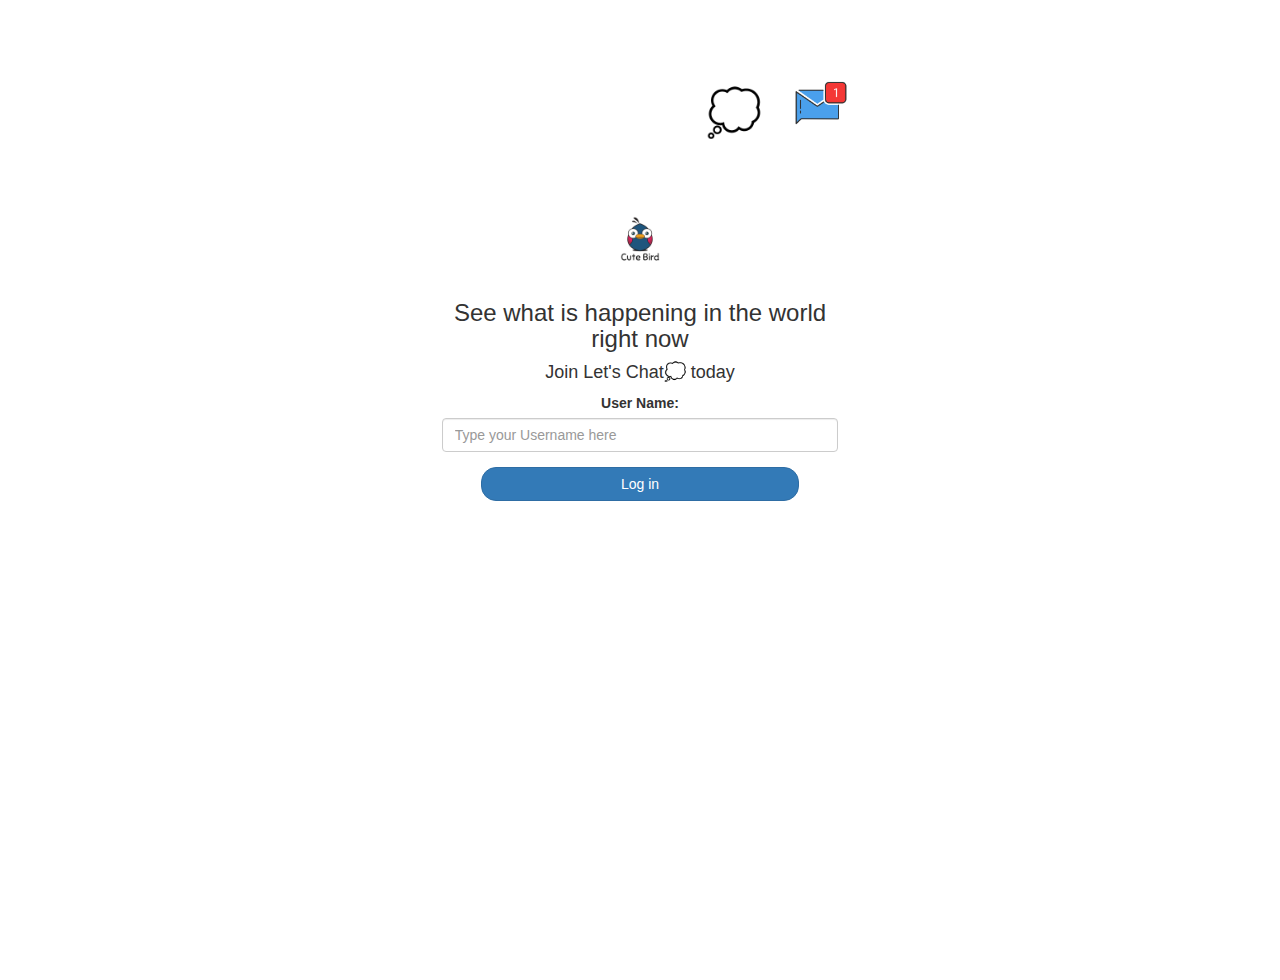
<file: index.html>
<!DOCTYPE html>
<html>
<head>
	<title>Let's Chat💭</title>
<link href="https://fonts.googleapis.com/css?family=Yeon+Sung&display=swap" rel="stylesheet"><meta name="viewport" content="width=device-width, initial-scale=1">

<link rel="stylesheet" href="https://maxcdn.bootstrapcdn.com/bootstrap/3.4.0/css/bootstrap.min.css">
<script src="https://ajax.googleapis.com/ajax/libs/jquery/3.4.1/jquery.min.js"></script>
<script src="https://maxcdn.bootstrapcdn.com/bootstrap/3.4.0/js/bootstrap.min.js"></script>

<link rel="stylesheet" type="text/css" href="style.css">
<script src="kwitter.js"></script>
</head>
<body>
<center>
	<h1 class="header">	
		Let's Chat💭	<sup>
	<img src="m2.png">
	</sup>
</h1>
	<div class="col-lg-4 col-md-6 col-sm-6 col-xs-11 login_div">
	<img src="logo.png" class="logo">
		<h3 >See what is happening in the world right now</h3>
		<h4 >Join Let's Chat💭 today</h4>
		<div class="form-group">
		  <label >User Name:</label>
			<input type="text" id="user_name" class="form-control" placeholder="Type your Username here">
		</div>
		<button id="login_button" class="btn btn-primary" onclick="addUser()">Log in</button>
		<br><br>
	</div>
</center>
</body>
</html>
</file>
<file: style.css>
html, body
{
  height: 100%;
  margin: 0;
}

body
{
	background-image:url("https://i.pinimg.com/originals/42/44/31/424431cde2ee975ada39f0561bcc809b.gif");
	background-size: cover;
}

.header
{
	color: white;font-family: 'Yeon Sung';font-size: 45px;letter-spacing: 10px;margin-top: 80px;
}
.header img
{
	width: 80px;margin-left: -15px;
}

.login_div
{
	background: rgba(255,255,255,0.8);float: none;border-radius: 15px;
}

.logo
{
	width: 80px;margin-top: 30px;border-radius: 40px;
}

#login_button
{
	width: 80%;border-radius: 15px;
}

.room_name
{
	cursor: pointer;
	font-size: 20px;
}


#logout
{
	font-size: 20px; float: right;
}


#output
{
	padding: 10px; width:80%;background: rgba(255,255,255,0.8);border-radius: 15px;
}

.input_div_room_page
{
	width: 80%;
}

.input_div label
{
	color: white;font-size: 20px;
}


.input_div_message_page
{
	position: fixed;bottom: 0px;width: 100%;background: rgba(255,255,255,0.8);
}
.input_div_message_page label
{
	color: black;
}
.input_div_message_page #msg
{
	width: 80%;
}
.input_div_message_page button
{
	margin-top: 15px;
	width: 50%; 
}
.color_white
{
	color: white
}

.user_tick
{
	width:20px;
}
.message_h4
{
	padding-left:5px;color:grey;
}
</file>
